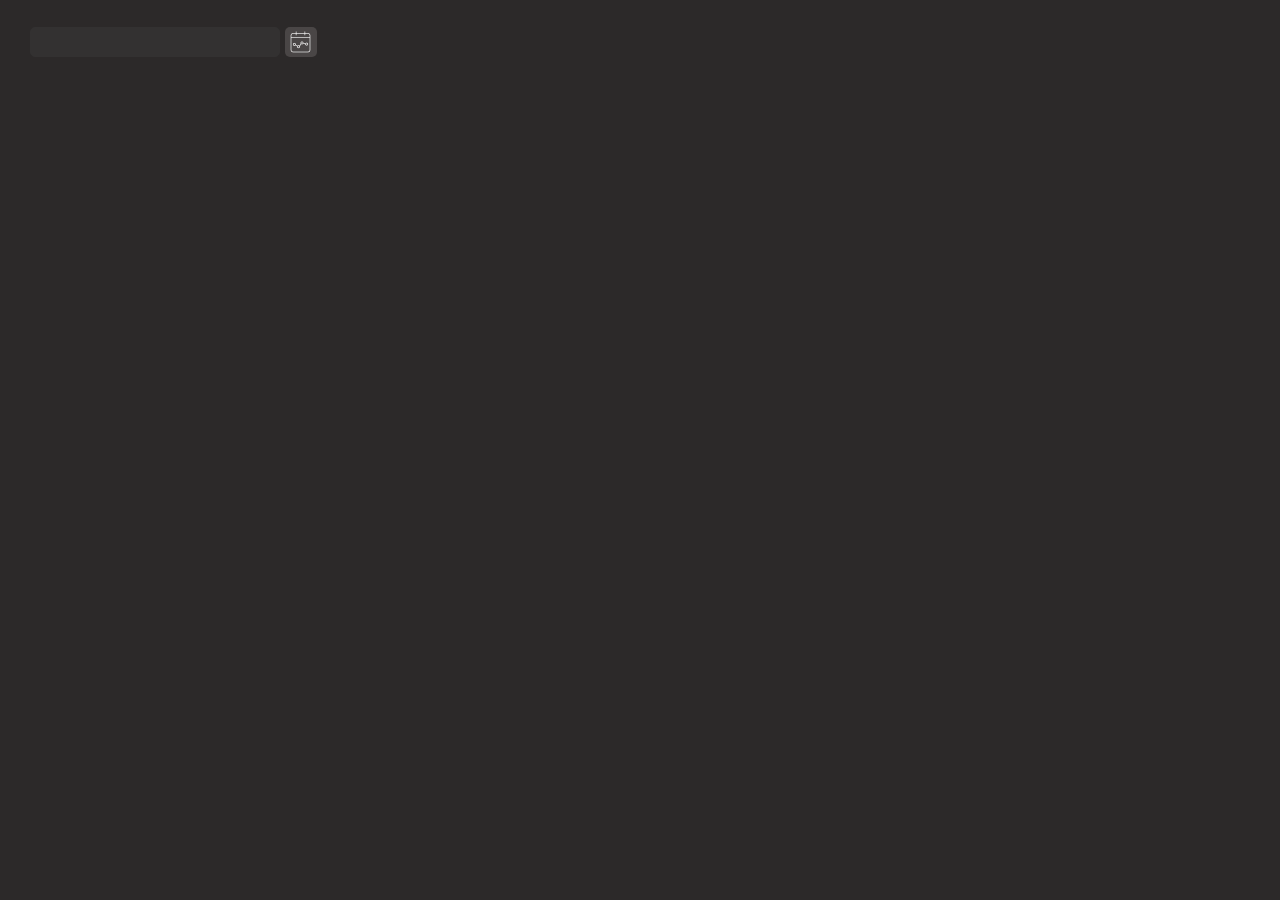
<file: index.html>
<!DOCTYPE html>
<html lang="en">
<head>
    <meta charset="UTF-8">
    <meta name="viewport" content="width=device-width, initial-scale=1.0">
    <title>Date Picker</title>
    <link rel="stylesheet" href="styles.css">
    <link rel="stylesheet" href="assets/flaticon/font/flaticon.css">
    <link rel="stylesheet" href="assets/css/pikamonth.css">

</head>
<body>
    <div class="main-content">

        <div class="navigation-control">
            <div style="display: grid; grid-template-columns: 8fr 1fr;">
                <input type="text" id="datepicker-field" readonly="true">
                <button class="flaticon-calendar" id="datepicker-button"></button>
            </div>
        </div>

        
    </div>
    <script src="assets/moment.min.js"></script>
    <script src="assets/js/pikamonth.js"></script>

    <script>
        var field = document.getElementById('datepicker-field')
        var trigger = document.getElementById('datepicker-button')
        var mp = new Pikamonth({
            field: field,
            trigger: trigger,
            position: 'bottom right',
            onSelect: function(month) {
                console.log('Alright!', month);
            }
        });
    </script>
</body>
</html>
</file>
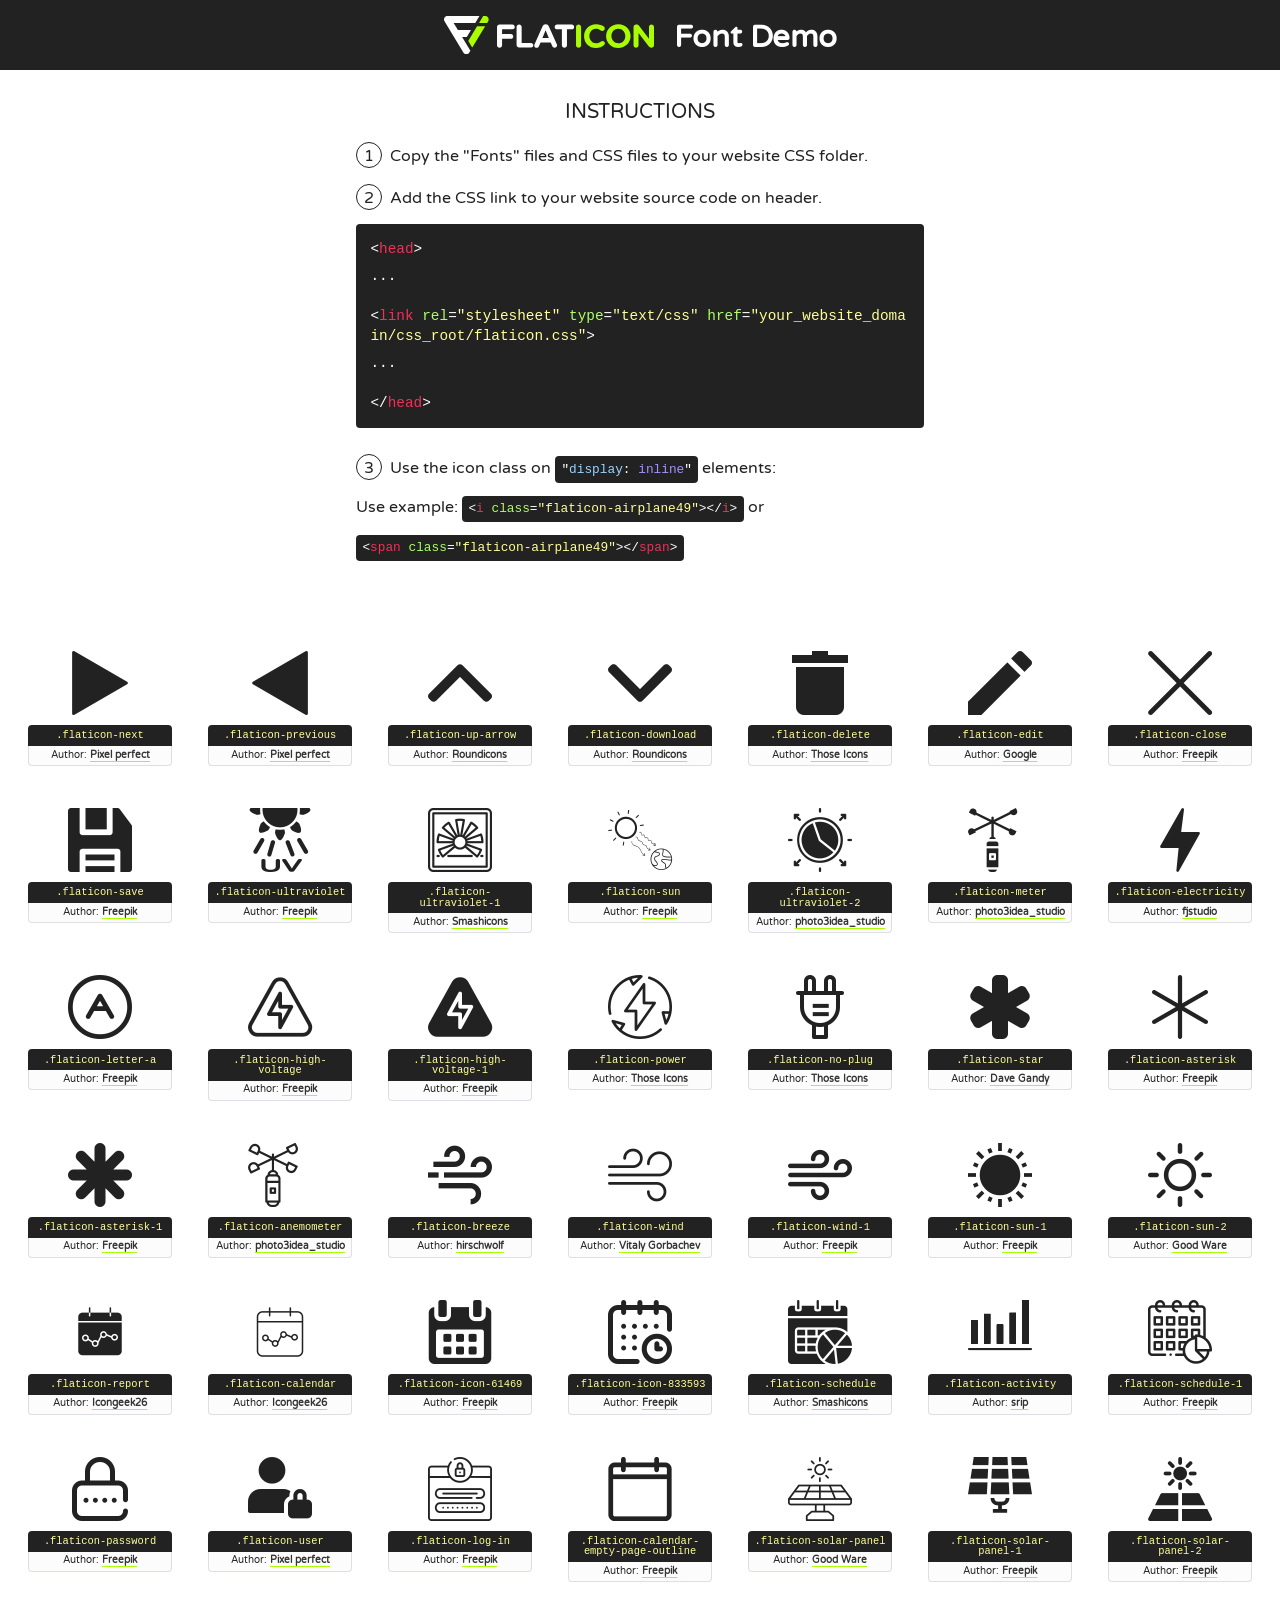
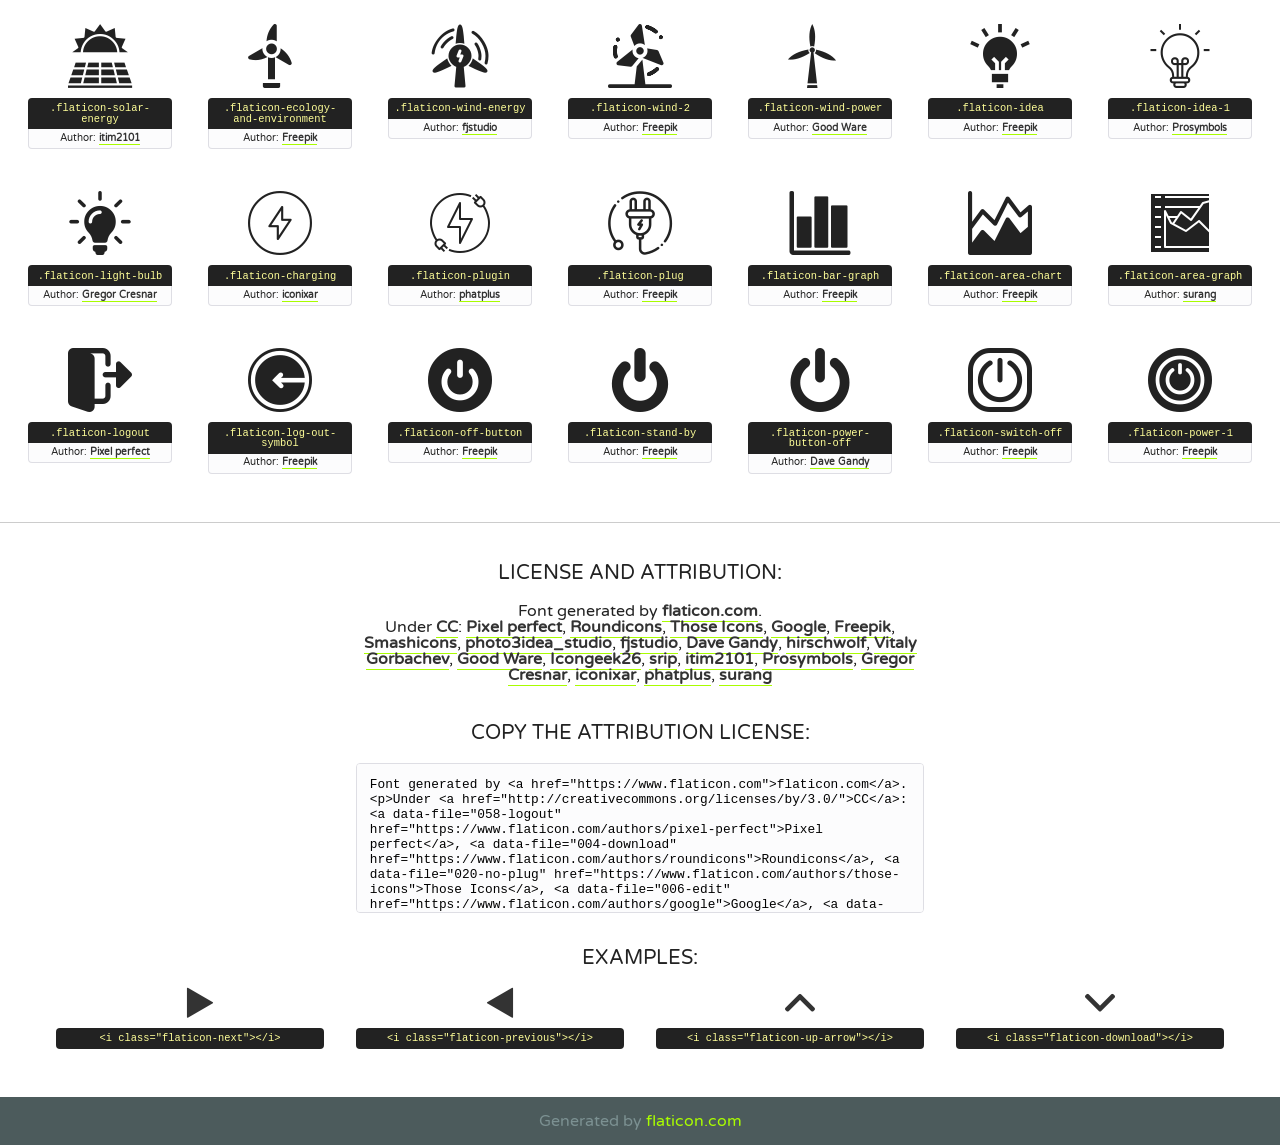
<file: assets/flaticon/font/flaticon.html>
<!DOCTYPE html>
<!--
  Flaticon icon font: Flaticon
  Creation date: 19/04/2020 05:40
-->
<html>
<!DOCTYPE html>
<html>

<head>
    <title>Flaticon WebFont</title>
    <link href="http://fonts.googleapis.com/css?family=Varela+Round" rel="stylesheet" type="text/css" />
    <link rel="stylesheet" type="text/css" href="flaticon.css">
    <meta charset="UTF-8">
    <style>
    html, body, div, span, applet, object, iframe,
    h1, h2, h3, h4, h5, h6, p, blockquote, pre,
    a, abbr, acronym, address, big, cite, code,
    del, dfn, em, img, ins, kbd, q, s, samp,
    small, strike, strong, sub, sup, tt, var,
    b, u, i, center,
    dl, dt, dd, ol, ul, li,
    fieldset, form, label, legend,
    table, caption, tbody, tfoot, thead, tr, th, td,
    article, aside, canvas, details, embed, 
    figure, figcaption, footer, header, hgroup, 
    menu, nav, output, ruby, section, summary,
    time, mark, audio, video {
        margin: 0;
        padding: 0;
        border: 0;
        font-size: 100%;
        font: inherit;
        vertical-align: baseline;
    }
    /* HTML5 display-role reset for older browsers */
    article, aside, details, figcaption, figure, 
    footer, header, hgroup, menu, nav, section {
        display: block;
    }
    body {
        line-height: 1;
    }
    ol, ul {
        list-style: none;
    }
    blockquote, q {
        quotes: none;
    }
    blockquote:before, blockquote:after,
    q:before, q:after {
        content: '';
        content: none;
    }
    table {
        border-collapse: collapse;
        border-spacing: 0;
    }
    body {
        font-family: 'Varela Round', Helvetica, Arial, sans-serif;
        font-size: 16px;
        color: #222;
    }
    a {
        color: #333;
        border-bottom: 1px solid #a9fd00;
        font-weight: bold;
        text-decoration: none;
    }
    * {
        -moz-box-sizing: border-box;
        -webkit-box-sizing: border-box;
        box-sizing: border-box;
        margin: 0;
        padding: 0;
    }
    [class^="flaticon-"]:before, [class*=" flaticon-"]:before, [class^="flaticon-"]:after, [class*=" flaticon-"]:after {
        font-family: Flaticon;
        font-size: 30px;
        font-style: normal;
        margin-left: 20px;
        color: #333;
    }
    .wrapper {
        max-width: 600px;
        margin: auto;
        padding: 0 1em;
    }
    .title {
        font-size: 1.25em;
        text-align: center;
        margin-bottom: 1em;
        text-transform: uppercase;
    }
    header {
        text-align: center;
        background-color: #222;
        color: #fff;
        padding: 1em;
    }
    header .logo {
        width: 210px;
        height: 38px;
        display: inline-block;
        vertical-align: middle;
        margin-right: 1em;
        border: none;
    }
    header strong {
        font-size: 1.95em;
        font-weight: bold;
        vertical-align: middle;
        margin-top: 5px;
        display: inline-block;
    }
    .demo {
        margin: 2em auto;
        line-height: 1.25em;
    }
    .demo ul li {
        margin-bottom: 1em;
    }
    .demo ul li .num {
        color: #222;
        border-radius: 20px;
        display: inline-block;
        width: 26px;
        padding: 3px;
        height: 26px;
        text-align: center;
        margin-right: 0.5em;
        border: 1px solid #222;
    }
    .demo ul li code {
        background-color: #222;
        border-radius: 4px;
        padding: 0.25em 0.5em;
        display: inline-block;
        color: #fff;
        font-family: Consolas,Monaco,Lucida Console,Liberation Mono,DejaVu Sans Mono,Bitstream Vera Sans Mono,Courier New, monospace;
        font-weight: lighter;
        margin-top: 1em;
        font-size: 0.8em;
        word-break: break-all;
    }
    .demo ul li code.big {
        padding: 1em;
        font-size: 0.9em;
    }
    .demo ul li code .red {
        color: #EF3159;
    }
    .demo ul li code .green {
        color: #ACFF65;
    }
    .demo ul li code .yellow {
        color: #FFFF99;
    }
    .demo ul li code .blue {
        color: #99D3FF;
    }
    .demo ul li code .purple {
        color: #A295FF;
    }
    .demo ul li code .dots {
        margin-top: 0.5em;
        display: block;
    }
    #glyphs {
        border-bottom: 1px solid #ccc;
        padding: 2em 0;
        text-align: center;
    }
    .glyph {
        display: inline-block;
        width: 9em;
        margin: 1em;
        text-align: center;
        vertical-align: top;
        background: #FFF;
    }
    .glyph .glyph-icon {
        padding: 10px;
        display: block;
        font-family:"Flaticon";
        font-size: 64px;
        line-height: 1;
    }
    .glyph .glyph-icon:before {
        font-size: 64px;
        color: #222;
        margin-left: 0;
    }
    .class-name {
        font-size: 0.65em;
        background-color: #222;
        color: #fff;
        border-radius: 4px 4px 0 0;
        padding: 0.5em;
        color: #FFFF99;
        font-family: Consolas,Monaco,Lucida Console,Liberation Mono,DejaVu Sans Mono,Bitstream Vera Sans Mono,Courier New, monospace;
    }
    .author-name {
        font-size: 0.6em;
        background-color: #fcfcfd;
        border: 1px solid #DEDEE4;
        border-top: 0;
        border-radius: 0 0 4px 4px;
        padding: 0.5em;
    }
    .class-name:last-child {
        font-size: 10px;
        color:#888;
    }
    .class-name:last-child a {
        font-size: 10px;
        color:#555;
    }
    .class-name:last-child a:hover {
        color:#a9fd00;
    }
    .glyph > input {
        display: block;
        width: 100px;
        margin: 5px auto;
        text-align: center;
        font-size: 12px;
        cursor: text;
    }
    .glyph > input.icon-input {
        font-family:"Flaticon";
        font-size: 16px;
        margin-bottom: 10px;
    }
    .attribution .title {
        margin-top: 2em;
    }
    .attribution textarea {
        background-color: #fcfcfd;
        padding: 1em;
        border: none;
        box-shadow: none;
        border: 1px solid #DEDEE4;
        border-radius: 4px;
        resize: none;
        width: 100%;
        height: 150px;
        font-size: 0.8em;
        font-family: Consolas,Monaco,Lucida Console,Liberation Mono,DejaVu Sans Mono,Bitstream Vera Sans Mono,Courier New, monospace;
        -webkit-appearance: none;
    }
    .iconsuse {
        margin: 2em auto;
        text-align: center;
        max-width: 1200px;
    }
    .iconsuse:after {
        content: '';
        display: table;
        clear: both;
    }
    .iconsuse .image {
        float: left;
        width: 25%;
        padding: 0 1em;
    }
    .iconsuse .image p {
        margin-bottom: 1em;
    }
    .iconsuse .image span {
        display: block;
        font-size: 0.65em;
        background-color: #222;
        color: #fff;
        border-radius: 4px;
        padding: 0.5em;
        color: #FFFF99;
        margin-top: 1em;
        font-family: Consolas,Monaco,Lucida Console,Liberation Mono,DejaVu Sans Mono,Bitstream Vera Sans Mono,Courier New, monospace;
    }
    #footer {
        text-align: center;
        background-color: #4C5B5C;
        color: #7c9192;
        padding: 1em;
    }
    #footer a {
        border: none;
        color: #a9fd00;
        font-weight: normal;
    }
    @media (max-width: 960px) {
        .iconsuse .image {
            width: 50%;
        }
    }
    @media (max-width: 560px) {
        .iconsuse .image {
            width: 100%;
        }
    }
    </style>
</head>

<body class="characters-off">

    <header>
        <a href="https://www.flaticon.com" target="_blank" class="logo">
            <svg version="1.1" xmlns="http://www.w3.org/2000/svg" xmlns:xlink="http://www.w3.org/1999/xlink" xmlns:a="http://ns.adobe.com/AdobeSVGViewerExtensions/3.0/" viewBox="0 0 560.875 102.036" enable-background="new 0 0 560.875 102.036" xml:space="preserve">
                <defs>
                </defs>
                <g>
                    <g class="letters">
                        <path fill="#ffffff" d="M141.596,29.675c0-3.777,2.985-6.767,6.764-6.767h34.438c3.426,0,6.15,2.728,6.15,6.15
                        c0,3.43-2.724,6.149-6.15,6.149h-27.674v13.091h23.719c3.429,0,6.151,2.724,6.151,6.15c0,3.43-2.723,6.149-6.151,6.149h-23.719
                        v17.574c0,3.773-2.986,6.761-6.764,6.761c-3.779,0-6.764-2.989-6.764-6.761V29.675z"></path>
                        <path fill="#ffffff" d="M193.844,29.149c0-3.781,2.985-6.767,6.764-6.767c3.776,0,6.763,2.985,6.763,6.767v42.957h25.039
                        c3.426,0,6.149,2.726,6.149,6.153c0,3.425-2.723,6.15-6.149,6.15h-31.802c-3.779,0-6.764-2.986-6.764-6.768V29.149z"></path>
                        <path fill="#ffffff" d="M241.891,75.71l21.438-48.407c1.492-3.341,4.215-5.357,7.906-5.357h0.792
                        c3.686,0,6.323,2.017,7.815,5.357l21.439,48.407c0.436,0.967,0.701,1.845,0.701,2.723c0,3.602-2.809,6.501-6.414,6.501
                        c-3.161,0-5.269-1.845-6.499-4.655l-4.132-9.661h-27.059l-4.301,10.102c-1.144,2.631-3.426,4.214-6.237,4.214
                        c-3.517,0-6.24-2.81-6.24-6.325C241.1,77.64,241.451,76.677,241.891,75.71z M279.932,58.666l-8.521-20.297l-8.526,20.297H279.932
                        z"></path>
                        <path fill="#ffffff" d="M314.864,35.387H301.86c-3.429,0-6.239-2.813-6.239-6.238c0-3.429,2.811-6.24,6.239-6.24h39.533
                        c3.426,0,6.237,2.811,6.237,6.24c0,3.425-2.811,6.238-6.237,6.238h-13.001v42.785c0,3.773-2.99,6.761-6.764,6.761
                        c-3.779,0-6.764-2.989-6.764-6.761V35.387z"></path>
                        <path fill="#A9FD00" d="M352.615,29.149c0-3.781,2.985-6.767,6.767-6.767c3.774,0,6.761,2.985,6.761,6.767v49.024
                        c0,3.773-2.987,6.761-6.761,6.761c-3.781,0-6.767-2.989-6.767-6.761V29.149z"></path>
                        <path fill="#A9FD00" d="M374.132,53.836v-0.179c0-17.481,13.178-31.801,32.065-31.801c9.22,0,15.459,2.458,20.557,6.238
                        c1.402,1.054,2.637,2.985,2.637,5.357c0,3.692-2.985,6.59-6.681,6.59c-1.845,0-3.071-0.702-4.044-1.319
                        c-3.776-2.813-7.729-4.393-12.562-4.393c-10.364,0-17.831,8.611-17.831,19.154v0.173c0,10.542,7.291,19.329,17.831,19.329
                        c5.715,0,9.492-1.756,13.359-4.834c1.049-0.874,2.458-1.491,4.039-1.491c3.429,0,6.325,2.813,6.325,6.236
                        c0,2.106-1.056,3.78-2.282,4.834c-5.539,4.834-12.036,7.733-21.878,7.733C387.572,85.464,374.132,71.493,374.132,53.836z"></path>
                        <path fill="#A9FD00" d="M433.009,53.836v-0.179c0-17.481,13.79-31.801,32.766-31.801c18.981,0,32.592,14.143,32.592,31.628v0.173
                        c0,17.483-13.785,31.807-32.769,31.807C446.625,85.464,433.009,71.32,433.009,53.836z M484.224,53.836v-0.179
                        c0-10.539-7.725-19.326-18.626-19.326c-10.893,0-18.449,8.611-18.449,19.154v0.173c0,10.542,7.73,19.329,18.626,19.329
                        C476.676,72.986,484.224,64.378,484.224,53.836z"></path>
                        <path fill="#A9FD00" d="M506.233,29.321c0-3.774,2.99-6.763,6.767-6.763h1.401c3.252,0,5.183,1.583,7.029,3.953l26.093,34.265
                        V29.059c0-3.692,2.99-6.677,6.681-6.677c3.683,0,6.671,2.985,6.671,6.677v48.934c0,3.78-2.987,6.765-6.764,6.765h-0.436
                        c-3.257,0-5.188-1.581-7.034-3.953l-27.056-35.492v32.944c0,3.687-2.985,6.676-6.678,6.676c-3.683,0-6.673-2.989-6.673-6.676
                        V29.321z"></path>
                    </g>
                    <g class="insignia">
                        <path fill="#ffffff" d="M48.372,56.137h12.517l11.156-18.537H37.186L25.688,18.539h57.825L94.668,0H9.271
                        C5.925,0,2.842,1.801,1.198,4.716c-1.644,2.907-1.593,6.482,0.134,9.343l50.38,83.501c1.678,2.781,4.689,4.476,7.938,4.476
                        c3.246,0,6.257-1.695,7.935-4.476l2.898-4.804L48.372,56.137z"></path>
                        <g class="i">
                            <path fill="#A9FD00" d="M93.575,18.539h0.031v0.004l21.652,0.004l2.705-4.488c1.727-2.861,1.778-6.436,0.133-9.343
                            C116.454,1.801,113.371,0,110.026,0h-5.294L93.575,18.539z"></path>
                            <polygon fill="#A9FD00" points="88.291,27.356 64.725,66.486 75.519,84.404 109.942,27.356"></polygon>
                        </g>
                    </g>
                </g>
            </svg>
        </a>
        <strong>Font Demo</strong>
    </header>


    <section class="demo wrapper">

        <p class="title">Instructions</p>

        <ul>
            <li>
                <span class="num">1</span>Copy the "Fonts" files and CSS files to your website CSS folder.
            </li>
            <li>
                <span class="num">2</span>Add the CSS link to your website source code on header.
                <code class="big">
                    &lt;<span class="red">head</span>&gt;
                    <br/><span class="dots">...</span>
                    <br/>&lt;<span class="red">link</span> <span class="green">rel</span>=<span class="yellow">"stylesheet"</span> <span class="green">type</span>=<span class="yellow">"text/css"</span> <span class="green">href</span>=<span class="yellow">"your_website_domain/css_root/flaticon.css"</span>&gt;
                    <br/><span class="dots">...</span>
                    <br/>&lt;/<span class="red">head</span>&gt;
                </code>
            </li>

            <li>
                <p>
                    <span class="num">3</span>Use the icon class on <code>"<span class="blue">display</span>:<span class="purple"> inline</span>"</code> elements:
                    <br />
                    Use example: <code>&lt;<span class="red">i</span> <span class="green">class</span>=<span class="yellow">&quot;flaticon-airplane49&quot;</span>&gt;&lt;/<span class="red">i</span>&gt;</code> or <code>&lt;<span class="red">span</span> <span class="green">class</span>=<span class="yellow">&quot;flaticon-airplane49&quot;</span>&gt;&lt;/<span class="red">span</span>&gt;</code>
            </li>
        </ul>

    </section>




   <section id="glyphs">          
    
      
        <div class="glyph"><div class="glyph-icon flaticon-next"></div>
            <div class="class-name">.flaticon-next</div>
            <div class="author-name">Author: <a data-file="001-next" href="https://www.flaticon.com/authors/pixel-perfect">Pixel perfect</a> </div> 
        </div>        
        
        <div class="glyph"><div class="glyph-icon flaticon-previous"></div>
            <div class="class-name">.flaticon-previous</div>
            <div class="author-name">Author: <a data-file="002-previous" href="https://www.flaticon.com/authors/pixel-perfect">Pixel perfect</a> </div> 
        </div>        
        
        <div class="glyph"><div class="glyph-icon flaticon-up-arrow"></div>
            <div class="class-name">.flaticon-up-arrow</div>
            <div class="author-name">Author: <a data-file="003-up-arrow" href="https://www.flaticon.com/authors/roundicons">Roundicons</a> </div> 
        </div>        
        
        <div class="glyph"><div class="glyph-icon flaticon-download"></div>
            <div class="class-name">.flaticon-download</div>
            <div class="author-name">Author: <a data-file="004-download" href="https://www.flaticon.com/authors/roundicons">Roundicons</a> </div> 
        </div>        
        
        <div class="glyph"><div class="glyph-icon flaticon-delete"></div>
            <div class="class-name">.flaticon-delete</div>
            <div class="author-name">Author: <a data-file="005-delete" href="https://www.flaticon.com/authors/those-icons">Those Icons</a> </div> 
        </div>        
        
        <div class="glyph"><div class="glyph-icon flaticon-edit"></div>
            <div class="class-name">.flaticon-edit</div>
            <div class="author-name">Author: <a data-file="006-edit" href="https://www.flaticon.com/authors/google">Google</a> </div> 
        </div>        
        
        <div class="glyph"><div class="glyph-icon flaticon-close"></div>
            <div class="class-name">.flaticon-close</div>
            <div class="author-name">Author: <a data-file="007-close" href="http://www.freepik.com">Freepik</a> </div> 
        </div>        
        
        <div class="glyph"><div class="glyph-icon flaticon-save"></div>
            <div class="class-name">.flaticon-save</div>
            <div class="author-name">Author: <a data-file="009-save" href="http://www.freepik.com">Freepik</a> </div> 
        </div>        
        
        <div class="glyph"><div class="glyph-icon flaticon-ultraviolet"></div>
            <div class="class-name">.flaticon-ultraviolet</div>
            <div class="author-name">Author: <a data-file="010-ultraviolet" href="http://www.freepik.com">Freepik</a> </div> 
        </div>        
        
        <div class="glyph"><div class="glyph-icon flaticon-ultraviolet-1"></div>
            <div class="class-name">.flaticon-ultraviolet-1</div>
            <div class="author-name">Author: <a data-file="011-ultraviolet-1" href="https://www.flaticon.com/authors/smashicons">Smashicons</a> </div> 
        </div>        
        
        <div class="glyph"><div class="glyph-icon flaticon-sun"></div>
            <div class="class-name">.flaticon-sun</div>
            <div class="author-name">Author: <a data-file="012-sun" href="http://www.freepik.com">Freepik</a> </div> 
        </div>        
        
        <div class="glyph"><div class="glyph-icon flaticon-ultraviolet-2"></div>
            <div class="class-name">.flaticon-ultraviolet-2</div>
            <div class="author-name">Author: <a data-file="013-ultraviolet-2" href="https://www.flaticon.com/authors/photo3idea-studio">photo3idea_studio</a> </div> 
        </div>        
        
        <div class="glyph"><div class="glyph-icon flaticon-meter"></div>
            <div class="class-name">.flaticon-meter</div>
            <div class="author-name">Author: <a data-file="014-meter" href="https://www.flaticon.com/authors/photo3idea-studio">photo3idea_studio</a> </div> 
        </div>        
        
        <div class="glyph"><div class="glyph-icon flaticon-electricity"></div>
            <div class="class-name">.flaticon-electricity</div>
            <div class="author-name">Author: <a data-file="015-electricity" href="https://www.flaticon.com/authors/fjstudio">fjstudio</a> </div> 
        </div>        
        
        <div class="glyph"><div class="glyph-icon flaticon-letter-a"></div>
            <div class="class-name">.flaticon-letter-a</div>
            <div class="author-name">Author: <a data-file="016-letter-a" href="http://www.freepik.com">Freepik</a> </div> 
        </div>        
        
        <div class="glyph"><div class="glyph-icon flaticon-high-voltage"></div>
            <div class="class-name">.flaticon-high-voltage</div>
            <div class="author-name">Author: <a data-file="017-high-voltage" href="http://www.freepik.com">Freepik</a> </div> 
        </div>        
        
        <div class="glyph"><div class="glyph-icon flaticon-high-voltage-1"></div>
            <div class="class-name">.flaticon-high-voltage-1</div>
            <div class="author-name">Author: <a data-file="018-high-voltage-1" href="http://www.freepik.com">Freepik</a> </div> 
        </div>        
        
        <div class="glyph"><div class="glyph-icon flaticon-power"></div>
            <div class="class-name">.flaticon-power</div>
            <div class="author-name">Author: <a data-file="019-power" href="https://www.flaticon.com/authors/those-icons">Those Icons</a> </div> 
        </div>        
        
        <div class="glyph"><div class="glyph-icon flaticon-no-plug"></div>
            <div class="class-name">.flaticon-no-plug</div>
            <div class="author-name">Author: <a data-file="020-no-plug" href="https://www.flaticon.com/authors/those-icons">Those Icons</a> </div> 
        </div>        
        
        <div class="glyph"><div class="glyph-icon flaticon-star"></div>
            <div class="class-name">.flaticon-star</div>
            <div class="author-name">Author: <a data-file="021-star" href="https://www.flaticon.com/authors/dave-gandy">Dave Gandy</a> </div> 
        </div>        
        
        <div class="glyph"><div class="glyph-icon flaticon-asterisk"></div>
            <div class="class-name">.flaticon-asterisk</div>
            <div class="author-name">Author: <a data-file="022-asterisk" href="http://www.freepik.com">Freepik</a> </div> 
        </div>        
        
        <div class="glyph"><div class="glyph-icon flaticon-asterisk-1"></div>
            <div class="class-name">.flaticon-asterisk-1</div>
            <div class="author-name">Author: <a data-file="023-asterisk-1" href="http://www.freepik.com">Freepik</a> </div> 
        </div>        
        
        <div class="glyph"><div class="glyph-icon flaticon-anemometer"></div>
            <div class="class-name">.flaticon-anemometer</div>
            <div class="author-name">Author: <a data-file="024-anemometer" href="https://www.flaticon.com/authors/photo3idea-studio">photo3idea_studio</a> </div> 
        </div>        
        
        <div class="glyph"><div class="glyph-icon flaticon-breeze"></div>
            <div class="class-name">.flaticon-breeze</div>
            <div class="author-name">Author: <a data-file="025-breeze" href="https://www.flaticon.com/authors/hirschwolf">hirschwolf</a> </div> 
        </div>        
        
        <div class="glyph"><div class="glyph-icon flaticon-wind"></div>
            <div class="class-name">.flaticon-wind</div>
            <div class="author-name">Author: <a data-file="026-wind" href="https://www.flaticon.com/authors/vitaly-gorbachev">Vitaly Gorbachev</a> </div> 
        </div>        
        
        <div class="glyph"><div class="glyph-icon flaticon-wind-1"></div>
            <div class="class-name">.flaticon-wind-1</div>
            <div class="author-name">Author: <a data-file="027-wind-1" href="http://www.freepik.com">Freepik</a> </div> 
        </div>        
        
        <div class="glyph"><div class="glyph-icon flaticon-sun-1"></div>
            <div class="class-name">.flaticon-sun-1</div>
            <div class="author-name">Author: <a data-file="028-sun-1" href="http://www.freepik.com">Freepik</a> </div> 
        </div>        
        
        <div class="glyph"><div class="glyph-icon flaticon-sun-2"></div>
            <div class="class-name">.flaticon-sun-2</div>
            <div class="author-name">Author: <a data-file="029-sun-2" href="https://www.flaticon.com/authors/good-ware">Good Ware</a> </div> 
        </div>        
        
        <div class="glyph"><div class="glyph-icon flaticon-report"></div>
            <div class="class-name">.flaticon-report</div>
            <div class="author-name">Author: <a data-file="030-report" href="https://www.flaticon.com/authors/icongeek26">Icongeek26</a> </div> 
        </div>        
        
        <div class="glyph"><div class="glyph-icon flaticon-calendar"></div>
            <div class="class-name">.flaticon-calendar</div>
            <div class="author-name">Author: <a data-file="031-calendar" href="https://www.flaticon.com/authors/icongeek26">Icongeek26</a> </div> 
        </div>        
        
        <div class="glyph"><div class="glyph-icon flaticon-icon-61469"></div>
            <div class="class-name">.flaticon-icon-61469</div>
            <div class="author-name">Author: <a data-file="032-icon-61469" href="http://www.freepik.com">Freepik</a> </div> 
        </div>        
        
        <div class="glyph"><div class="glyph-icon flaticon-icon-833593"></div>
            <div class="class-name">.flaticon-icon-833593</div>
            <div class="author-name">Author: <a data-file="033-icon-833593" href="http://www.freepik.com">Freepik</a> </div> 
        </div>        
        
        <div class="glyph"><div class="glyph-icon flaticon-schedule"></div>
            <div class="class-name">.flaticon-schedule</div>
            <div class="author-name">Author: <a data-file="034-schedule" href="https://www.flaticon.com/authors/smashicons">Smashicons</a> </div> 
        </div>        
        
        <div class="glyph"><div class="glyph-icon flaticon-activity"></div>
            <div class="class-name">.flaticon-activity</div>
            <div class="author-name">Author: <a data-file="035-activity" href="https://www.flaticon.com/authors/srip">srip</a> </div> 
        </div>        
        
        <div class="glyph"><div class="glyph-icon flaticon-schedule-1"></div>
            <div class="class-name">.flaticon-schedule-1</div>
            <div class="author-name">Author: <a data-file="036-schedule-1" href="http://www.freepik.com">Freepik</a> </div> 
        </div>        
        
        <div class="glyph"><div class="glyph-icon flaticon-password"></div>
            <div class="class-name">.flaticon-password</div>
            <div class="author-name">Author: <a data-file="037-password" href="http://www.freepik.com">Freepik</a> </div> 
        </div>        
        
        <div class="glyph"><div class="glyph-icon flaticon-user"></div>
            <div class="class-name">.flaticon-user</div>
            <div class="author-name">Author: <a data-file="038-user" href="https://www.flaticon.com/authors/pixel-perfect">Pixel perfect</a> </div> 
        </div>        
        
        <div class="glyph"><div class="glyph-icon flaticon-log-in"></div>
            <div class="class-name">.flaticon-log-in</div>
            <div class="author-name">Author: <a data-file="039-log-in" href="http://www.freepik.com">Freepik</a> </div> 
        </div>        
        
        <div class="glyph"><div class="glyph-icon flaticon-calendar-empty-page-outline"></div>
            <div class="class-name">.flaticon-calendar-empty-page-outline</div>
            <div class="author-name">Author: <a data-file="040-calendar-empty-page-outline" href="http://www.freepik.com">Freepik</a> </div> 
        </div>        
        
        <div class="glyph"><div class="glyph-icon flaticon-solar-panel"></div>
            <div class="class-name">.flaticon-solar-panel</div>
            <div class="author-name">Author: <a data-file="041-solar-panel" href="https://www.flaticon.com/authors/good-ware">Good Ware</a> </div> 
        </div>        
        
        <div class="glyph"><div class="glyph-icon flaticon-solar-panel-1"></div>
            <div class="class-name">.flaticon-solar-panel-1</div>
            <div class="author-name">Author: <a data-file="042-solar-panel-1" href="http://www.freepik.com">Freepik</a> </div> 
        </div>        
        
        <div class="glyph"><div class="glyph-icon flaticon-solar-panel-2"></div>
            <div class="class-name">.flaticon-solar-panel-2</div>
            <div class="author-name">Author: <a data-file="043-solar-panel-2" href="http://www.freepik.com">Freepik</a> </div> 
        </div>        
        
        <div class="glyph"><div class="glyph-icon flaticon-solar-energy"></div>
            <div class="class-name">.flaticon-solar-energy</div>
            <div class="author-name">Author: <a data-file="044-solar-energy" href="https://www.flaticon.com/authors/itim2101">itim2101</a> </div> 
        </div>        
        
        <div class="glyph"><div class="glyph-icon flaticon-ecology-and-environment"></div>
            <div class="class-name">.flaticon-ecology-and-environment</div>
            <div class="author-name">Author: <a data-file="045-ecology-and-environment" href="http://www.freepik.com">Freepik</a> </div> 
        </div>        
        
        <div class="glyph"><div class="glyph-icon flaticon-wind-energy"></div>
            <div class="class-name">.flaticon-wind-energy</div>
            <div class="author-name">Author: <a data-file="046-wind-energy" href="https://www.flaticon.com/authors/fjstudio">fjstudio</a> </div> 
        </div>        
        
        <div class="glyph"><div class="glyph-icon flaticon-wind-2"></div>
            <div class="class-name">.flaticon-wind-2</div>
            <div class="author-name">Author: <a data-file="047-wind-2" href="http://www.freepik.com">Freepik</a> </div> 
        </div>        
        
        <div class="glyph"><div class="glyph-icon flaticon-wind-power"></div>
            <div class="class-name">.flaticon-wind-power</div>
            <div class="author-name">Author: <a data-file="048-wind-power" href="https://www.flaticon.com/authors/good-ware">Good Ware</a> </div> 
        </div>        
        
        <div class="glyph"><div class="glyph-icon flaticon-idea"></div>
            <div class="class-name">.flaticon-idea</div>
            <div class="author-name">Author: <a data-file="049-idea" href="http://www.freepik.com">Freepik</a> </div> 
        </div>        
        
        <div class="glyph"><div class="glyph-icon flaticon-idea-1"></div>
            <div class="class-name">.flaticon-idea-1</div>
            <div class="author-name">Author: <a data-file="050-idea-1" href="https://www.flaticon.com/authors/prosymbols">Prosymbols</a> </div> 
        </div>        
        
        <div class="glyph"><div class="glyph-icon flaticon-light-bulb"></div>
            <div class="class-name">.flaticon-light-bulb</div>
            <div class="author-name">Author: <a data-file="051-light-bulb" href="https://www.flaticon.com/authors/gregor-cresnar">Gregor Cresnar</a> </div> 
        </div>        
        
        <div class="glyph"><div class="glyph-icon flaticon-charging"></div>
            <div class="class-name">.flaticon-charging</div>
            <div class="author-name">Author: <a data-file="052-charging" href="https://www.flaticon.com/authors/iconixar">iconixar</a> </div> 
        </div>        
        
        <div class="glyph"><div class="glyph-icon flaticon-plugin"></div>
            <div class="class-name">.flaticon-plugin</div>
            <div class="author-name">Author: <a data-file="053-plugin" href="https://www.flaticon.com/authors/phatplus">phatplus</a> </div> 
        </div>        
        
        <div class="glyph"><div class="glyph-icon flaticon-plug"></div>
            <div class="class-name">.flaticon-plug</div>
            <div class="author-name">Author: <a data-file="054-plug" href="http://www.freepik.com">Freepik</a> </div> 
        </div>        
        
        <div class="glyph"><div class="glyph-icon flaticon-bar-graph"></div>
            <div class="class-name">.flaticon-bar-graph</div>
            <div class="author-name">Author: <a data-file="055-bar-graph" href="http://www.freepik.com">Freepik</a> </div> 
        </div>        
        
        <div class="glyph"><div class="glyph-icon flaticon-area-chart"></div>
            <div class="class-name">.flaticon-area-chart</div>
            <div class="author-name">Author: <a data-file="056-area-chart" href="http://www.freepik.com">Freepik</a> </div> 
        </div>        
        
        <div class="glyph"><div class="glyph-icon flaticon-area-graph"></div>
            <div class="class-name">.flaticon-area-graph</div>
            <div class="author-name">Author: <a data-file="057-area-graph" href="https://www.flaticon.com/authors/surang">surang</a> </div> 
        </div>        
        
        <div class="glyph"><div class="glyph-icon flaticon-logout"></div>
            <div class="class-name">.flaticon-logout</div>
            <div class="author-name">Author: <a data-file="058-logout" href="https://www.flaticon.com/authors/pixel-perfect">Pixel perfect</a> </div> 
        </div>        
        
        <div class="glyph"><div class="glyph-icon flaticon-log-out-symbol"></div>
            <div class="class-name">.flaticon-log-out-symbol</div>
            <div class="author-name">Author: <a data-file="059-log-out-symbol" href="http://www.freepik.com">Freepik</a> </div> 
        </div>        
        
        <div class="glyph"><div class="glyph-icon flaticon-off-button"></div>
            <div class="class-name">.flaticon-off-button</div>
            <div class="author-name">Author: <a data-file="060-off-button" href="http://www.freepik.com">Freepik</a> </div> 
        </div>        
        
        <div class="glyph"><div class="glyph-icon flaticon-stand-by"></div>
            <div class="class-name">.flaticon-stand-by</div>
            <div class="author-name">Author: <a data-file="061-stand-by" href="http://www.freepik.com">Freepik</a> </div> 
        </div>        
        
        <div class="glyph"><div class="glyph-icon flaticon-power-button-off"></div>
            <div class="class-name">.flaticon-power-button-off</div>
            <div class="author-name">Author: <a data-file="062-power-button-off" href="https://www.flaticon.com/authors/dave-gandy">Dave Gandy</a> </div> 
        </div>        
        
        <div class="glyph"><div class="glyph-icon flaticon-switch-off"></div>
            <div class="class-name">.flaticon-switch-off</div>
            <div class="author-name">Author: <a data-file="063-switch-off" href="http://www.freepik.com">Freepik</a> </div> 
        </div>        
        
        <div class="glyph"><div class="glyph-icon flaticon-power-1"></div>
            <div class="class-name">.flaticon-power-1</div>
            <div class="author-name">Author: <a data-file="064-power-1" href="http://www.freepik.com">Freepik</a> </div> 
        </div>        
        

    </section>



    <section class="attribution wrapper"   style="text-align:center;">

      <div class="title">License and attribution:</div><div class="attrDiv">Font generated by <a href="https://www.flaticon.com">flaticon.com</a>. <div><p>Under <a href="http://creativecommons.org/licenses/by/3.0/">CC</a>: <a data-file="058-logout" href="https://www.flaticon.com/authors/pixel-perfect">Pixel perfect</a>, <a data-file="004-download" href="https://www.flaticon.com/authors/roundicons">Roundicons</a>, <a data-file="020-no-plug" href="https://www.flaticon.com/authors/those-icons">Those Icons</a>, <a data-file="006-edit" href="https://www.flaticon.com/authors/google">Google</a>, <a data-file="064-power-1" href="http://www.freepik.com">Freepik</a>, <a data-file="034-schedule" href="https://www.flaticon.com/authors/smashicons">Smashicons</a>, <a data-file="024-anemometer" href="https://www.flaticon.com/authors/photo3idea-studio">photo3idea_studio</a>, <a data-file="046-wind-energy" href="https://www.flaticon.com/authors/fjstudio">fjstudio</a>, <a data-file="062-power-button-off" href="https://www.flaticon.com/authors/dave-gandy">Dave Gandy</a>, <a data-file="025-breeze" href="https://www.flaticon.com/authors/hirschwolf">hirschwolf</a>, <a data-file="026-wind" href="https://www.flaticon.com/authors/vitaly-gorbachev">Vitaly Gorbachev</a>, <a data-file="048-wind-power" href="https://www.flaticon.com/authors/good-ware">Good Ware</a>, <a data-file="031-calendar" href="https://www.flaticon.com/authors/icongeek26">Icongeek26</a>, <a data-file="035-activity" href="https://www.flaticon.com/authors/srip">srip</a>, <a data-file="044-solar-energy" href="https://www.flaticon.com/authors/itim2101">itim2101</a>, <a data-file="050-idea-1" href="https://www.flaticon.com/authors/prosymbols">Prosymbols</a>, <a data-file="051-light-bulb" href="https://www.flaticon.com/authors/gregor-cresnar">Gregor Cresnar</a>, <a data-file="052-charging" href="https://www.flaticon.com/authors/iconixar">iconixar</a>, <a data-file="053-plugin" href="https://www.flaticon.com/authors/phatplus">phatplus</a>, <a data-file="057-area-graph" href="https://www.flaticon.com/authors/surang">surang</a></p>  </div>
      </div>
      <div class="title">Copy the Attribution License:</div>

    <textarea onclick="this.focus();this.select();">Font generated by &lt;a href=&quot;https://www.flaticon.com&quot;&gt;flaticon.com&lt;/a&gt;. <p>Under <a href="http://creativecommons.org/licenses/by/3.0/">CC</a>: <a data-file="058-logout" href="https://www.flaticon.com/authors/pixel-perfect">Pixel perfect</a>, <a data-file="004-download" href="https://www.flaticon.com/authors/roundicons">Roundicons</a>, <a data-file="020-no-plug" href="https://www.flaticon.com/authors/those-icons">Those Icons</a>, <a data-file="006-edit" href="https://www.flaticon.com/authors/google">Google</a>, <a data-file="064-power-1" href="http://www.freepik.com">Freepik</a>, <a data-file="034-schedule" href="https://www.flaticon.com/authors/smashicons">Smashicons</a>, <a data-file="024-anemometer" href="https://www.flaticon.com/authors/photo3idea-studio">photo3idea_studio</a>, <a data-file="046-wind-energy" href="https://www.flaticon.com/authors/fjstudio">fjstudio</a>, <a data-file="062-power-button-off" href="https://www.flaticon.com/authors/dave-gandy">Dave Gandy</a>, <a data-file="025-breeze" href="https://www.flaticon.com/authors/hirschwolf">hirschwolf</a>, <a data-file="026-wind" href="https://www.flaticon.com/authors/vitaly-gorbachev">Vitaly Gorbachev</a>, <a data-file="048-wind-power" href="https://www.flaticon.com/authors/good-ware">Good Ware</a>, <a data-file="031-calendar" href="https://www.flaticon.com/authors/icongeek26">Icongeek26</a>, <a data-file="035-activity" href="https://www.flaticon.com/authors/srip">srip</a>, <a data-file="044-solar-energy" href="https://www.flaticon.com/authors/itim2101">itim2101</a>, <a data-file="050-idea-1" href="https://www.flaticon.com/authors/prosymbols">Prosymbols</a>, <a data-file="051-light-bulb" href="https://www.flaticon.com/authors/gregor-cresnar">Gregor Cresnar</a>, <a data-file="052-charging" href="https://www.flaticon.com/authors/iconixar">iconixar</a>, <a data-file="053-plugin" href="https://www.flaticon.com/authors/phatplus">phatplus</a>, <a data-file="057-area-graph" href="https://www.flaticon.com/authors/surang">surang</a></p>  
     </textarea>

    </section>

    <section class="iconsuse">

          <div class="title">Examples:</div>            
             
            <div class="image">
                <p>
                    <i class="glyph-icon flaticon-next"></i> 
                    <span>&lt;i class=&quot;flaticon-next&quot;&gt;&lt;/i&gt;</span>
                </p>
            </div>
            
            <div class="image">
                <p>
                    <i class="glyph-icon flaticon-previous"></i> 
                    <span>&lt;i class=&quot;flaticon-previous&quot;&gt;&lt;/i&gt;</span>
                </p>
            </div>
            
            <div class="image">
                <p>
                    <i class="glyph-icon flaticon-up-arrow"></i> 
                    <span>&lt;i class=&quot;flaticon-up-arrow&quot;&gt;&lt;/i&gt;</span>
                </p>
            </div>
            
            <div class="image">
                <p>
                    <i class="glyph-icon flaticon-download"></i> 
                    <span>&lt;i class=&quot;flaticon-download&quot;&gt;&lt;/i&gt;</span>
                </p>
            </div>
                       
        </div>
                            
    </section>

<div id="footer">
    <div>Generated by <a href="https://www.flaticon.com">flaticon.com</a>
    </div>
</div>



</body>
</html>
</file>
<file: styles.css>
* {
    margin: 0;
    padding: 0;
    box-sizing: border-box;
}

body {
    padding: 30px;
    background: rgb(44, 41, 41);
}

/* dashboard ui */

.navigation-control {    
    /* position: absolute;
    right: 10px;
    top: 20px; */
    margin-right: 5px;
    display: flex;
    transform: translateY(-3px);
}

.navigation-control input {
    background-color: #333131;
    border: 1px solid #333131;
    border-radius: 5px;
    padding: 5px 7px;
    outline: none;
    color: white;
    display: inline-block;
    font-size: 1em;
    width: 250px;
    margin-right: 5px;
    text-align: center;
}

.navigation-control button {
    padding: 00;
    border: 1px solid transparent;
    border-radius: 5px;
    outline: none;
    display: inline-block;
    background-color: rgb(74, 70, 70);
}
.navigation-control button:active {
    background-color: rgb(95, 90, 90);
}
.navigation-control button:hover {
    cursor: pointer;
    filter: opacity(0.8);
}
.navigation-control button:before {
    margin: 0;
    padding: 0;
    color: white;
    font-size: 2em;
}
</file>
<file: assets/flaticon/font/flaticon.css>
/*
  	Flaticon icon font: Flaticon
  	Creation date: 19/04/2020 05:40
  	*/

@font-face {
  font-family: "Flaticon";
  src: url("./Flaticon.eot");
  src: url("./Flaticon.eot?#iefix") format("embedded-opentype"),
       url("./Flaticon.woff2") format("woff2"),
       url("./Flaticon.woff") format("woff"),
       url("./Flaticon.ttf") format("truetype"),
       url("./Flaticon.svg#Flaticon") format("svg");
  font-weight: normal;
  font-style: normal;
}

@media screen and (-webkit-min-device-pixel-ratio:0) {
  @font-face {
    font-family: "Flaticon";
    src: url("./Flaticon.svg#Flaticon") format("svg");
  }
}

[class^="flaticon-"]:before, [class*=" flaticon-"]:before,
[class^="flaticon-"]:after, [class*=" flaticon-"]:after {   
  font-family: Flaticon;
        font-size: 20px;
font-style: normal;
margin-left: 20px;
}

.flaticon-next:before { content: "\f100"; }
.flaticon-previous:before { content: "\f101"; }
.flaticon-up-arrow:before { content: "\f102"; }
.flaticon-download:before { content: "\f103"; }
.flaticon-delete:before { content: "\f104"; }
.flaticon-edit:before { content: "\f105"; }
.flaticon-close:before { content: "\f106"; }
.flaticon-save:before { content: "\f107"; }
.flaticon-ultraviolet:before { content: "\f108"; }
.flaticon-ultraviolet-1:before { content: "\f109"; }
.flaticon-sun:before { content: "\f10a"; }
.flaticon-ultraviolet-2:before { content: "\f10b"; }
.flaticon-meter:before { content: "\f10c"; }
.flaticon-electricity:before { content: "\f10d"; }
.flaticon-letter-a:before { content: "\f10e"; }
.flaticon-high-voltage:before { content: "\f10f"; }
.flaticon-high-voltage-1:before { content: "\f110"; }
.flaticon-power:before { content: "\f111"; }
.flaticon-no-plug:before { content: "\f112"; }
.flaticon-star:before { content: "\f113"; }
.flaticon-asterisk:before { content: "\f114"; }
.flaticon-asterisk-1:before { content: "\f115"; }
.flaticon-anemometer:before { content: "\f116"; }
.flaticon-breeze:before { content: "\f117"; }
.flaticon-wind:before { content: "\f118"; }
.flaticon-wind-1:before { content: "\f119"; }
.flaticon-sun-1:before { content: "\f11a"; }
.flaticon-sun-2:before { content: "\f11b"; }
.flaticon-report:before { content: "\f11c"; }
.flaticon-calendar:before { content: "\f11d"; }
.flaticon-icon-61469:before { content: "\f11e"; }
.flaticon-icon-833593:before { content: "\f11f"; }
.flaticon-schedule:before { content: "\f120"; }
.flaticon-activity:before { content: "\f121"; }
.flaticon-schedule-1:before { content: "\f122"; }
.flaticon-password:before { content: "\f123"; }
.flaticon-user:before { content: "\f124"; }
.flaticon-log-in:before { content: "\f125"; }
.flaticon-calendar-empty-page-outline:before { content: "\f126"; }
.flaticon-solar-panel:before { content: "\f127"; }
.flaticon-solar-panel-1:before { content: "\f128"; }
.flaticon-solar-panel-2:before { content: "\f129"; }
.flaticon-solar-energy:before { content: "\f12a"; }
.flaticon-ecology-and-environment:before { content: "\f12b"; }
.flaticon-wind-energy:before { content: "\f12c"; }
.flaticon-wind-2:before { content: "\f12d"; }
.flaticon-wind-power:before { content: "\f12e"; }
.flaticon-idea:before { content: "\f12f"; }
.flaticon-idea-1:before { content: "\f130"; }
.flaticon-light-bulb:before { content: "\f131"; }
.flaticon-charging:before { content: "\f132"; }
.flaticon-plugin:before { content: "\f133"; }
.flaticon-plug:before { content: "\f134"; }
.flaticon-bar-graph:before { content: "\f135"; }
.flaticon-area-chart:before { content: "\f136"; }
.flaticon-area-graph:before { content: "\f137"; }
.flaticon-logout:before { content: "\f138"; }
.flaticon-log-out-symbol:before { content: "\f139"; }
.flaticon-off-button:before { content: "\f13a"; }
.flaticon-stand-by:before { content: "\f13b"; }
.flaticon-power-button-off:before { content: "\f13c"; }
.flaticon-switch-off:before { content: "\f13d"; }
.flaticon-power-1:before { content: "\f13e"; }
</file>
<file: assets/css/pikamonth.css>
.mp-buttons {
    color: #fff;
}


.active { display: block !important; }

.mp-single.is-hidden {
    display: none;
}

.mp-single {
    position: absolute;
    border: 1px solid rgb(85, 84, 84);
    width: 280px;
    background: #333131;
    color: #fff;
    padding: 7px;
    border-radius: 2px;
    font-size: .9em;
    z-index: 20;
}

.mp-single div span{
    background: rgb(29, 29, 29);
    display: inline-block;
    width: 100%;
    height: 100%;
    padding: 8px 0px;
    text-transform: capitalize;
    text-align: center;
    border-radius: 4px;
    cursor: pointer;
    font-size: 1em;
    font-family: Arial, Helvetica, sans-serif;
}

.mp-single div span:hover {
    background-color: #157ab4;
    color: #fff;
}

.month-selection {
    display: grid;
    grid-template-columns: 1fr 1fr 1fr;
    grid-gap: 5px;
    font-size: .89em;
}

.button-group {
    padding: 0 10px;
    margin: 10px 0;
    display: grid;
    grid-template-columns: 1fr 4fr 1fr;
}

.button-group button {
    /* display: block; */
    /* width: 100%; */
    background: rgb(51, 50, 50);
    border: transparent;
    border-radius: 4px;
    padding: 5px;
    outline: none;
    cursor: pointer;
    color: #fff;
}
.button-group button:hover {
    background-color: rgb(29, 26, 26);
}

.button-group button:active {
    filter: brightness(120%);
}

.right-button {
    transform: rotate(180deg);
}

.left-button, .right-button {
    opacity: 50%;
}
.mp-year {
    font-weight: 600;
}
</file>
